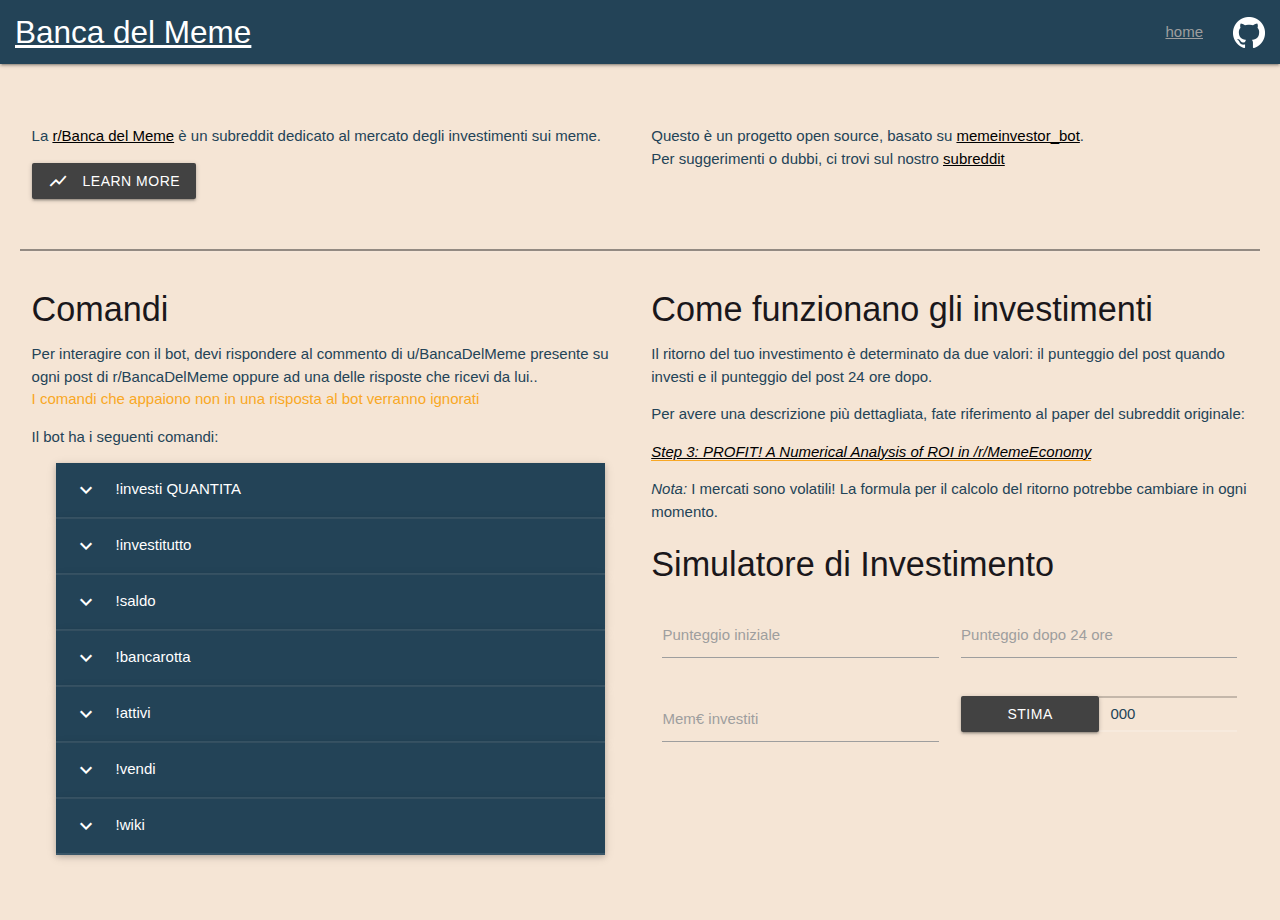
<file: index.html>
<!DOCTYPE html>
<html>
<head>
    <title>Banca del Meme</title>
    <meta charset="utf-8">
    <meta name="application-name" content=""/>
    <meta name="keywords" content=""/>
    <meta name="description" content="Inizia oggi ad investire con i migliori trader su r/BancaDelMeme!"/>
    <meta name="theme-color" content="#212121"/>
    <link rel="icon" type="image/png" href="resources/favicon/favicon-32x32.png" sizes="32x32"/>
    <link rel="icon" type="image/png" href="resources/favicon/favicon-32x32.png" sizes="16x16"/>

    <link href="https://fonts.googleapis.com/icon?family=Material+Icons" rel="stylesheet">

    <!-- christmas snow -->
    <!-- <script src="js/libs/snowstorm-min.js"></script> -->
    
    <!-- materialize -->
    <link rel="stylesheet" href="https://cdnjs.cloudflare.com/ajax/libs/materialize/1.0.0/css/materialize.min.css">
    <script src="https://cdnjs.cloudflare.com/ajax/libs/materialize/1.0.0/js/materialize.min.js"></script>
    <!-- page -->
    <link type="text/css" rel="stylesheet" href="css/index.css"/>
    <script type="module" src="js/index.js?c=2"></script>
    
    <meta name="viewport" content="width=device-width, initial-scale=1.0"/>
</head>

<body>
    <nav>
        <div class="nav-wrapper">
            <a href="./index.html" class="brand-logo"><span
                    class="hide-on-small-only logo-text">Banca del Meme</span></a>
            <a data-target="mobile-sidebar" class="sidenav-trigger"><i
                    class="material-icons">menu</i></a>

            <ul id="nav-mobile" class="right hide-on-med-and-down">
                <li><a class="grey-text" >home</a></li>
                <li>
                  <a href="https://github.com/FerdinandoLM/BancaDelMeme" target="_blank">
                  <img class="icon-32" src="resources/GitHub-Mark-Light-32px.png"/></a>
                </li>
            </ul>
        </div>
    </nav>

    <ul class="sidenav" id="mobile-sidebar">
        <li class="sidenav-top">
         <h5>menu</h5>
         <a class="sidenav-close"><i class="material-icons">close</i></a>
        </li>
        <li><a id="without-this-everything-brokes">lol</a></li>
        <li><a class="grey-text">home</a></li>
        <li><a href="https://github.com/FerdinandoLM/BancaDelMeme/"><img class="icon-32" src="resources/GitHub-Mark-Light-32px.png"
                                               target="_blank"></a></li>
    </ul>
    
    <div id="announcements-modal" class="modal ">
    </div>

<!-- PUT PAGE CODE HERE -->

    <div class="container" id="overview">
        <div class="section">

            <h5></h5>
            <div class="section">
              <div class="row">
                <div class="col s12 m6 homepage-card">
                  <p>La <a href="https://reddit.com/r/BancaDelMeme" >r/Banca del Meme</a> &egrave; un subreddit
                   dedicato al mercato degli investimenti sui meme.
                  </p>
                  <p>
                    <a href="#info1" class="waves-effect waves-light btn grey darken-3">
                    <i class="material-icons left">show_chart</i>learn more</a>
                  </p>
                </div>
                <div class="col s12 m6 homepage-card">
                  <p>Questo &egrave; un progetto open source, basato su <a href="https://github.com/MemeInvestor/memeinvestor_bot/" >memeinvestor_bot</a>.<br>
                  Per suggerimenti o dubbi, ci trovi sul nostro <a href="https://reddit.com/r/BancaDelMeme" >subreddit</a></p>
                  </p>
                </div>
              </div>
            </div>
            <div class="divider"></div>
            <div class="section">
                <div class="row">
                    <div id="info1" class="col s12 m6 l6">
                        <h4>Comandi</h4>
                        <p>Per interagire con il bot, devi rispondere al commento di u/BancaDelMeme
                            presente su ogni post di r/BancaDelMeme oppure ad una delle risposte che ricevi da lui..<br>
                            <span class=" yellow-text text-darken-3 ">I comandi che appaiono non in una risposta al bot verranno ignorati</span>
                        </p>
                        <p>Il bot ha i seguenti comandi:</p>
                        <ul class="collapsible popout dark-collapsible">
                            <li>
                                <div class="collapsible-header"><i class="material-icons">expand_more</i>!investi QUANTITA
                                </div>
                                <div class="collapsible-body"><span>Investe QUANTITA nel post. 24 ore dope, il post verrà valutato
                                e il tuo investimento si concluder&agrave;. L'investimento minimo possibile è 100 Mem&euro;.
                                </span>
                                </div>
                            </li>
                            <li>
                                <div class="collapsible-header"><i class="material-icons">expand_more</i>!investitutto</div>
                                <div class="collapsible-body"><span>Investi tutto quello che hai.</span></div>
                            </li>
                            <li>
                                <div class="collapsible-header"><i class="material-icons">expand_more</i>!saldo</div>
                                <div class="collapsible-body"><span>Per sapere quanti Mem&euro; hai disposizione per investimenti.</span></div>
                            </li>
                            <li>
                                <div class="collapsible-header"><i class="material-icons">expand_more</i>!bancarotta</div>
                                <div class="collapsible-body"><span>Chiama questo comando quando sei in bancarotta (nessun investimento attivo e meno di 100 Mem&euro; sul tuo conto); il tuo bilancio diventer&agrave; 100 Mem&euro;.</span>
                                </div>
                            </li>
                            <li>
                                <div class="collapsible-header"><i class="material-icons">expand_more</i>!attivi</div>
                                <div class="collapsible-body"><span>Riceverai in risposta l'elenco dei tuoi investimenti attivi.</span></div>
                            </li>
                            <li>
                                <div class="collapsible-header"><i class="material-icons">expand_more</i>!vendi</div>
                                <div class="collapsible-body"><span>I tuoi investimenti attivi sul post in cui usi questo comando verranno chiusi immediatamente, viene applicata una commissione dell'1% per ogni ora di anticipo.</span></div>
                            </li>
                            <li>
                                <div class="collapsible-header"><i class="material-icons">expand_more</i>!wiki</div>
                                <div class="collapsible-body"><span>Una pagina pubblica della wiki del sub verr&agrave; aggiornata con gli ultimi tuoi 50 investimenti.</span></div>
                            </li>
                        </ul>


                    </div>
                    <div class="col s12 m6 l6">
                        <h4 id="info2">Come funzionano gli investimenti</h4>
                        <p>Il ritorno del tuo investimento &egrave; determinato da due valori: il
                        punteggio del post quando investi e il punteggio del post 24 ore dopo.</p>
                        <p>Per avere una descrizione pi&ugrave; dettagliata, fate riferimento
                        al paper del subreddit originale:</p>
                        <p><i><a href="resources/paper.pdf" class="underlined" >Step 3: PROFIT! A Numerical Analysis of ROI in /r/MemeEconomy</a></i></p>
                        <p><i>Nota:</i> I mercati sono volatili! La formula per il calcolo del ritorno
                        potrebbe cambiare in ogni momento.</p>
                        <h4 id="calculator">Simulatore di Investimento</h4>
                        <div class="input-field col s12 m12 l6">
                            <input type="text" id="investment-start-score" class="row"/>
                            <label for="investment-start-score">Punteggio iniziale</label>
                        </div>
                        <div class="input-field col s12 m12 l6">
                            <input type="text" id="investment-end-score" class=""/>
                            <label for="investment-end-score">Punteggio dopo 24 ore</label>
                        </div>
                        <div class="input-field col s12 m12 l6">
                            <input type="text" id="investment-amount"/>
                            <label for="investment-amount">Mem&euro; investiti</label>
                        </div>
                        <div class="input-field row col s12 m12 l6">
                            <a  id="investment-calc" class="btn col s6 waves-effect waves-light btn grey darken-3">stima</a>
                            <div class="col s6 investment-result valign-wrapper"><p id="investment-result">000</p></div>
                        </div>

                    </div>
                </div>
            </div>


        </div>
    </div>

</body>
</html>
</file>
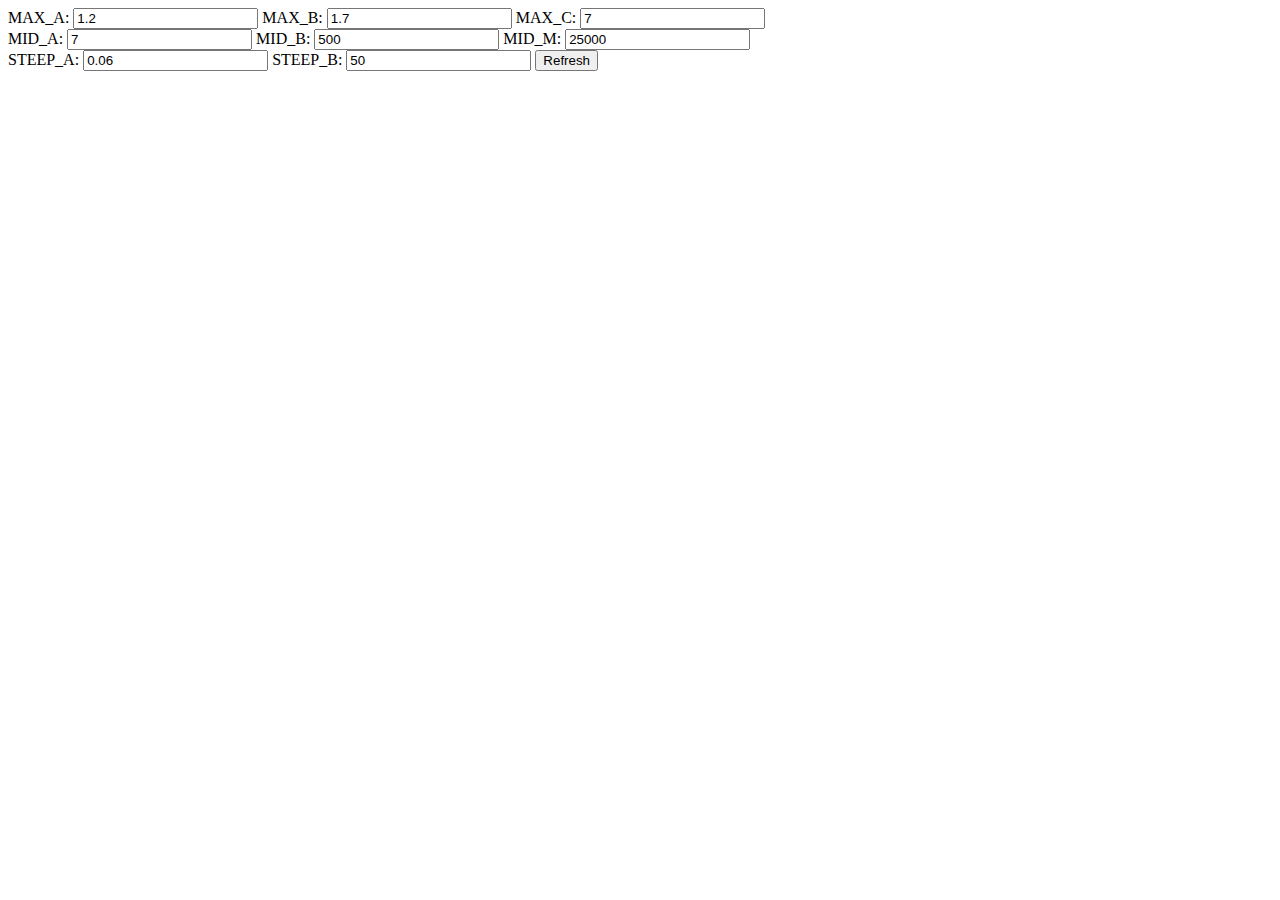
<file: formula.html>
<!DOCTYPE html>
<html>

<head>
  <meta http-equiv="content-type" content="text/html; charset=UTF-8">
  <title>Formula Demo</title>
  <meta http-equiv="content-type" content="text/html; charset=UTF-8">
  <meta name="robots" content="noindex, nofollow">
  <meta name="googlebot" content="noindex, nofollow">
  <meta name="viewport" content="width=device-width, initial-scale=1">
</head>

<body>
  <script src="https://code.jquery.com/jquery-3.1.1.min.js"></script>
  <script src="https://code.highcharts.com/highcharts.js"></script>
  <script src="https://code.highcharts.com/modules/data.js"></script>
  <script src="https://code.highcharts.com/modules/series-label.js"></script>
  <script src="https://code.highcharts.com/modules/exporting.js"></script>

  <link rel="stylesheet" type="text/css" href="https://www.highcharts.com/media/com_demo/css/highslide.css" />


  <form id="main-form">
    <div>
      <label for="max_a">MAX_A:</label> <input name="max_a" type="text" value="1.2" />
      <label for="max_b">MAX_B:</label> <input name="max_b" type="text" value="1.7" />
      <label for="max_c">MAX_C:</label> <input name="max_c" type="text" value="7" />
    </div>
    <div>
      <label for="mid_a">MID_A:</label> <input name="mid_a" type="text" value="7" />
      <label for="mid_b">MID_B:</label> <input name="mid_b" type="text" value="500" />
      <label for="mid_m">MID_M:</label> <input name="mid_m" type="text" value="25000" />
    </div>
    <div>
      <label for="steep_a">STEEP_A:</label> <input name="steep_a" type="text" value="0.06" />
      <label for="steep_b">STEEP_B:</label> <input name="steep_b" type="text" value="50" />
      <button name='gogo'>Refresh</button>
    </div>
  </form>

  <div id="container" style="min-width: 310px; height: 400px; margin: 0 auto"></div>

  <script src="js/formula.js"></script>
</body>

</html>
</file>
<file: css/index.css>
@import 'pink-base.css?c=1';

/* --[last 24 ticker]-- */
.ticker-wrap{
  width: 100%;
  overflow: hidden;
  height: 4rem;
}

.ticker{
  display: inline-block;
  width: 100%;
  box-sizing: content-box;
  
  height: 4rem;
  line-height: 4rem;
  white-space: nowrap;

  -webkit-animation-iteration-count: infinite; 
          animation-iteration-count: infinite;
  -webkit-animation-timing-function: linear;
          animation-timing-function: linear;
 -webkit-animation-name: ticker;
         animation-name: ticker;
  -webkit-animation-duration: 30s;
          animation-duration: 30s;

}

.ticker-item{
  display: inline-block;
  padding: 0 2rem;
  font-size: 1.5rem;
  color: white;
}

.last24-header{
  font-weight: bold;
}

.last24-position-1{
  color: #FFD700;
}
.last24-profit{
  font-style: italic;
}

@-webkit-keyframes ticker{
  0%{
    -webkit-transform: translate3d(100%, 0, 0);
    transform: translate3d(100%, 0, 0);
    visibility: visible;
  }

  100%{
    -webkit-transform: translate3d(-100%, 0, 0);
    transform: translate3d(-100%, 0, 0);
  }
}

@keyframes ticker{
  0%{
    -webkit-transform: translate3d(100%, 0, 0);
    transform: translate3d(100%, 0, 0);
    visibility: visible;
  }

  100%{
    -webkit-transform: translate3d(-100%, 0, 0);
    transform: translate3d(-100%, 0, 0);
  }
}

/* --[graph row]-- */
.chart-wrap{
  height:300px;
}
.legenda-a{
  margin-left: 0px;
  padding: 2px 4px;
  border-radius: 2px;
  opacity: .8;
  color: #cccccc;
  border-bottom:3px solid #ffa726;
}
 .legenda-b{
  margin-left: 0px;
  padding: 2px 4px;
  border-radius: 2px;
  opacity: .8;
  color: #cccccc;
  border-bottom:3px solid #f06156;
}


/* --[table row]-- */
.table-wrap table td span{
  border-radius: 2px;
  font-size: 12px;
  line-height: 20px;
  height: 20px;
  position: relative;
  right: auto;
  margin-left: 10px;
  float:none;
}
.table-wrap table tr{
  border-bottom: 1px solid rgba(0,0,0,0.3);
}
.table-wrap table > tbody > tr:nth-child(2n+1) {
  background-color: rgba(0,0,0,0.1);
  border-bottom: 1px solid rgba(255,255,255,0.1);
}
.bankrupt-badge{
  padding: 2px 4px;
  border-radius: 2px;
}


/* --[description row]-- */
.dark-collapsible .collapsible-header{
  background-color: #234357 !important;
  border-bottom: 2px solid rgba(255,255,255, 0.1) !important;
}
.dark-collapsible .collapsible-body{
  background-color: #234357 !important;
  border-bottom: 0px solid rgba(0,0,0, 0.1) !important;
}

.dark-collapsible {
  color: #fff;
}

.investment-result{
  height:36px;
  border-top: 2px solid rgba(0,0,0,0.2);
  border-bottom: 2px solid rgba(255,255,255,0.2);
  text-align:center;
}
.custom-preloader-wrapper{
  position: relative;
  top: 2px;
  width:32px !important;
  height:32px !important;
}
/* label focus color */
.input-field input[type=text]:focus + label {
  color: #000; !important;
}
/* label underline focus color */
.input-field input[type=text]:focus {
  border-bottom: 1px solid #f9a825!important;
  box-shadow: 0 1px 0 0 #f9a825!important;
}
.input-field input[type=text]{
  color: #000;
}
</file>
